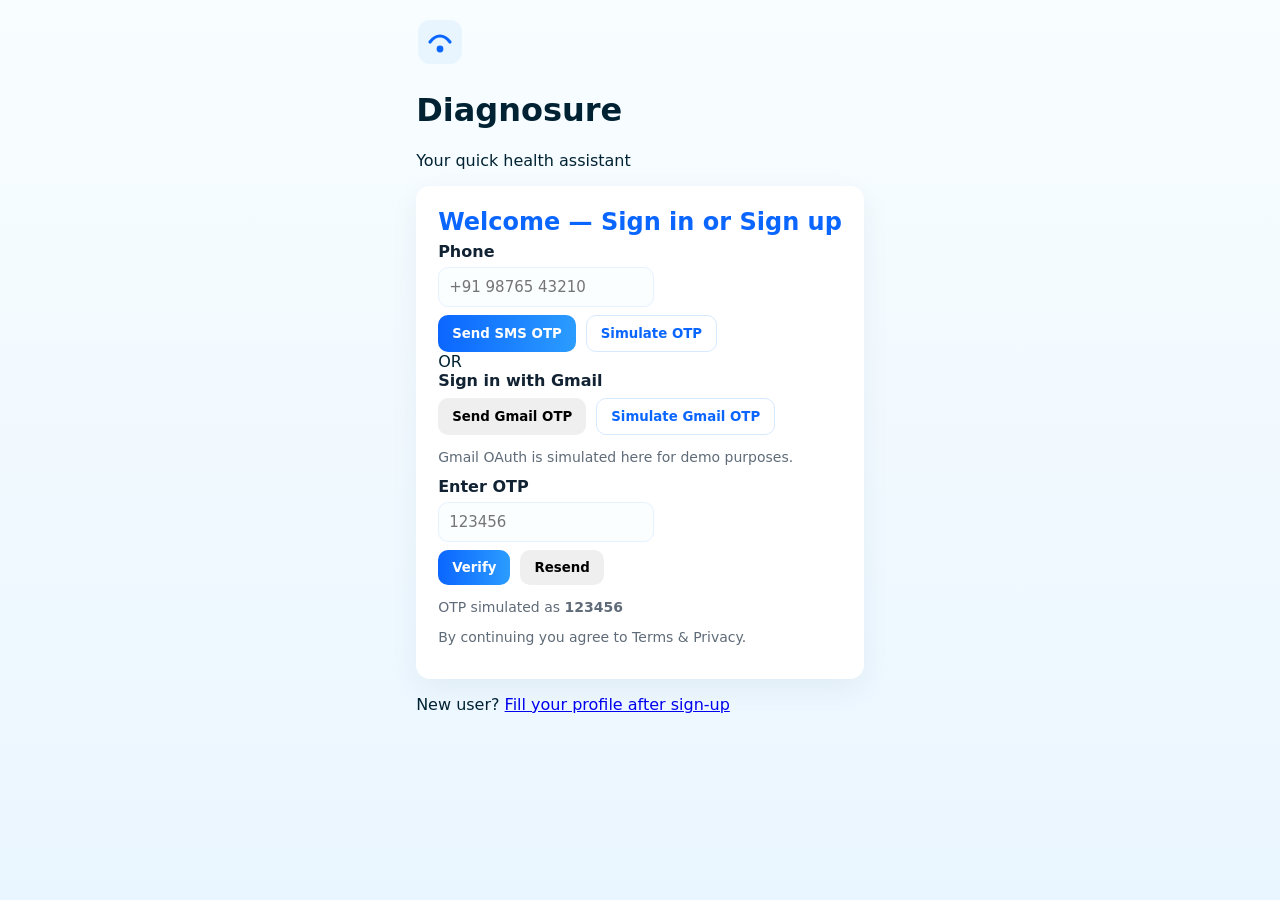
<file: frontend/index.html>
<!doctype html>
<html lang="en">
<head>
  <meta charset="utf-8" />
  <meta name="viewport" content="width=device-width,initial-scale=1" />
  <title>Diagnosure — Login</title>
  <link rel="stylesheet" href="css/styles-login.css" />
  <link rel="icon" type="image/png" href="assets/logo.jpg">
</head>
<body>
  <main class="container">
    <header class="brand">
      <!-- Simple inline SVG logo -->
      <div class="logo" aria-hidden="true">
        <svg width="48" height="48" viewBox="0 0 24 24" fill="none" xmlns="http://www.w3.org/2000/svg">
          <rect x="1" y="1" width="22" height="22" rx="6" fill="#e8f5ff"/>
          <path d="M7 12c1.5-2 3.5-3 5-3s3.5 1 5 3" stroke="#0b66ff" stroke-width="1.6" stroke-linecap="round" stroke-linejoin="round"/>
          <circle cx="12" cy="15.5" r="1.7" fill="#0b66ff"/>
        </svg>
      </div>
      <h1>Diagnosure</h1>
      <p class="subtitle">Your quick health assistant</p>
    </header>

    <section class="card">
      <h2>Welcome — Sign in or Sign up</h2>

      <div class="auth-methods">
        <div class="method">
          <label for="phone">Phone</label>
          <input id="phone" type="tel" placeholder="+91 98765 43210" />
          <div class="row">
            <button id="send-sms-otp" class="btn primary">Send SMS OTP</button>
            <button id="simulate-sms-otp" class="btn outline">Simulate OTP</button>
          </div>
        </div>

        <div class="divider">OR</div>

        <div class="method">
          <label>Sign in with Gmail</label>
          <div class="row">
            <button id="gmail-otp" class="btn google">Send Gmail OTP</button>
            <button id="simulate-gmail" class="btn outline">Simulate Gmail OTP</button>
          </div>
          <p class="muted">Gmail OAuth is simulated here for demo purposes.</p>
        </div>
      </div>

      <div id="otp-section" class="otp hidden">
        <label for="otp-input">Enter OTP</label>
        <input id="otp-input" type="text" placeholder="123456" maxlength="6" />
        <div class="row">
          <button id="verify-otp" class="btn primary">Verify</button>
          <button id="resend-otp" class="btn link">Resend</button>
        </div>
        <p id="otp-info" class="muted">OTP simulated as <strong id="otp-code-display">123456</strong></p>
      </div>

      <p class="muted small">By continuing you agree to Terms & Privacy.</p>
    </section>

    <footer class="footer">
      <p>New user? <a href="profile.html" id="to-profile">Fill your profile after sign-up</a></p>
    </footer>
  </main>

  <script src="js/login.js"></script>
</body>
</html>
</file>
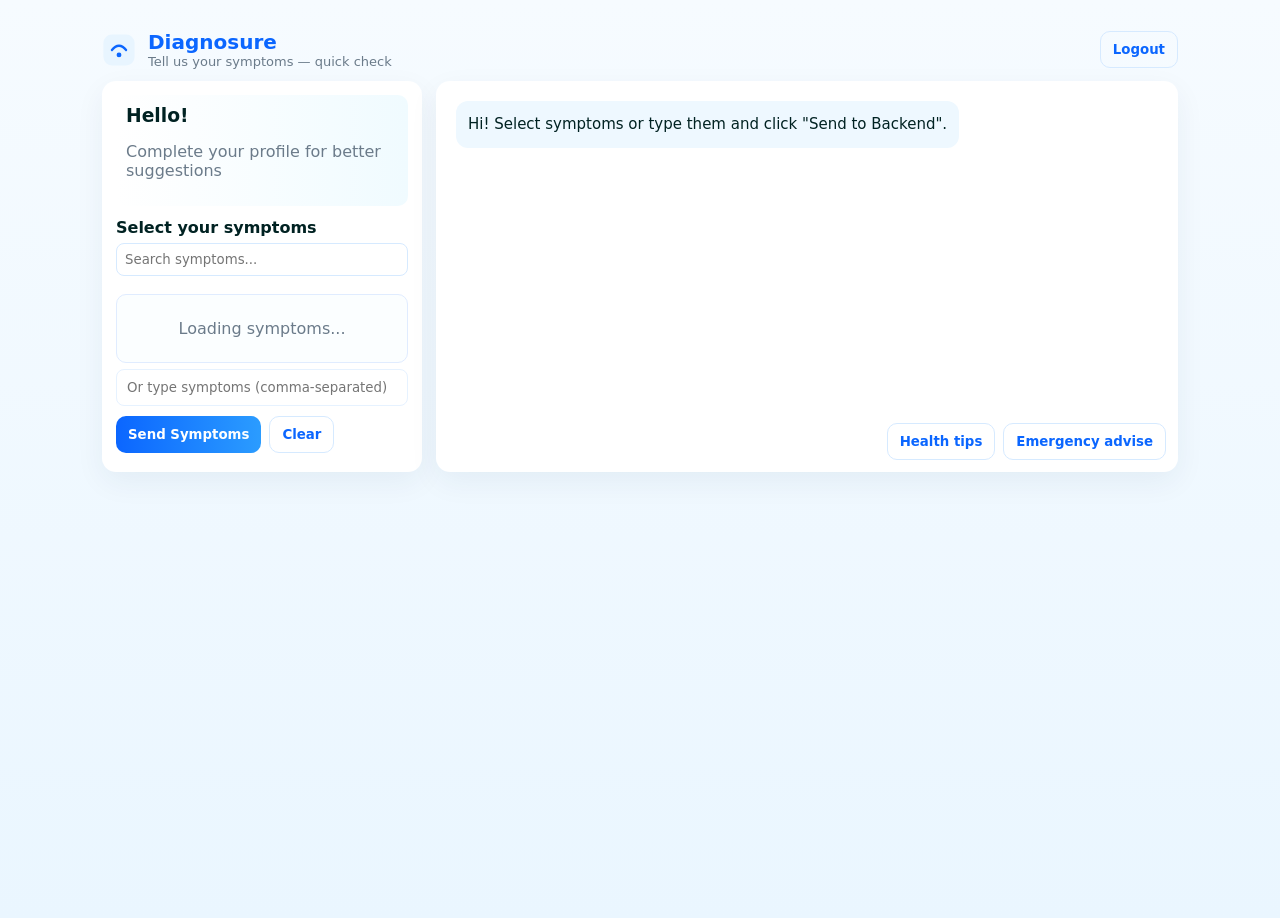
<file: frontend/chat.html>
<!doctype html>
<html lang="en">
<head>
  <meta charset="utf-8"/>
  <meta name="viewport" content="width=device-width,initial-scale=1"/>
  <title>Diagnosure — Chat</title>
  <link rel="stylesheet" href="css/styles-chat.css" />
    <link rel="icon" type="image/png" href="assets/logo.jpg">
</head>
<body>
  <main class="chat-container">
    <header class="header">
      <div class="brand">
        <svg width="34" height="34" viewBox="0 0 24 24" fill="none" xmlns="http://www.w3.org/2000/svg"><rect x="1" y="1" width="22" height="22" rx="6" fill="#e8f5ff"/><path d="M7 12c1.5-2 3.5-3 5-3s3.5 1 5 3" stroke="#0b66ff" stroke-width="1.6" stroke-linecap="round" stroke-linejoin="round"/><circle cx="12" cy="15.5" r="1.7" fill="#0b66ff"/></svg>
        <div>
          <h1>Diagnosure</h1>
          <p class="subtitle">Tell us your symptoms — quick check</p>
        </div>
      </div>
      <div><button id="logout" class="btn outline">Logout</button></div>
    </header>

    <section class="main">
      <aside class="left">
        <div class="profile-card">
          <h3 id="user-name">Hello!</h3>
          <p id="user-meta" class="muted">Complete your profile for better suggestions</p>
        </div>
<!-- ---------- Symptom Selector Panel ---------- -->
<div class="symptom-panel">
  <label>Select your symptoms</label>

  <!-- Search box -->
  <input type="text" id="symptom-search" placeholder="Search symptoms..." />

  <!-- Accordion symptom list (auto-filled from training.csv) -->
  <div id="symptom-accordion" class="accordion">
    <p class="muted" style="text-align:center;">Loading symptoms...</p>
  </div>

  <!-- Hidden select (kept for compatibility with your JS) -->
  <select id="symptom-select" multiple style="display:none;"></select>

  <!-- Optional free-text input -->
  <input type="text" id="symptom-free" placeholder="Or type symptoms (comma-separated)" />

  <div class="row">
    <button id="send-symptoms" class="btn primary">Send Symptoms</button>
    <button id="clear-symptoms" class="btn outline">Clear</button>
  </div>
</div>

          
      </aside>

      <section class="chat-area">
        <div id="chat-log" class="chat-log">
          <div class="bot-msg">Hi! Select symptoms or type them and click "Send to Backend".</div>
        </div>

        <div class="quick-actions">
          <button id="btn-health-tips" class="btn outline">Health tips</button>
          <button id="btn-emergency" class="btn outline">Emergency advise</button>
        </div>

      </section>
    </section>
  </main>

  <script src="js/chat.js"></script>
</body>
</html>
</file>
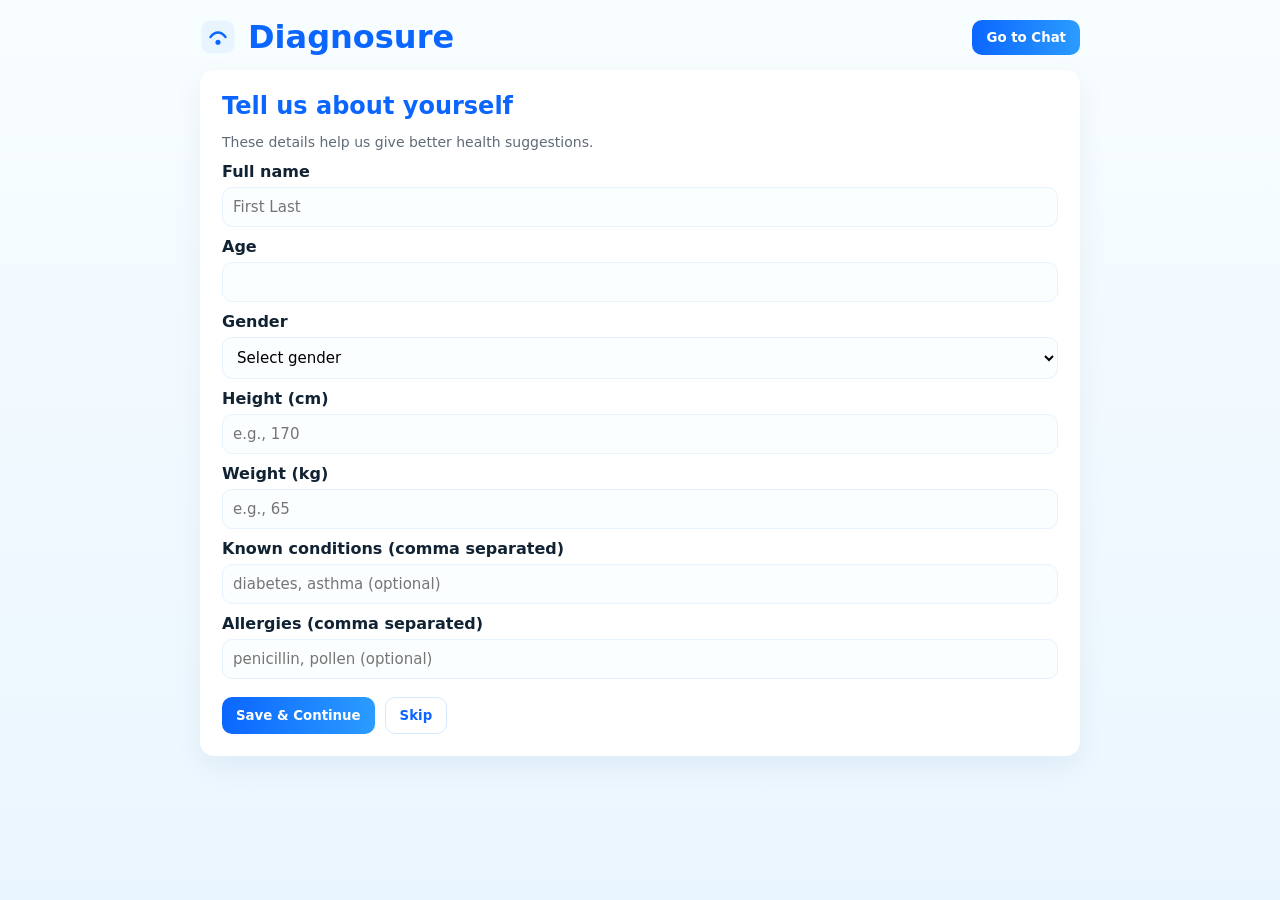
<file: frontend/profile.html>
<!doctype html>
<html lang="en">
<head>
  <meta charset="utf-8" />
  <meta name="viewport" content="width=device-width,initial-scale=1" />
  <title>Diagnosure — Profile</title>
  <link rel="stylesheet" href="css/styles-profile.css" />
  <link rel="icon" type="image/png" href="assets/logo.jpg">
</head>
<body>
  <main class="wrap">
    <header class="topbar">
      <div class="brand">
        <svg width="36" height="36" viewBox="0 0 24 24" fill="none" xmlns="http://www.w3.org/2000/svg"><rect x="1" y="1" width="22" height="22" rx="6" fill="#e8f5ff"/><path d="M7 12c1.5-2 3.5-3 5-3s3.5 1 5 3" stroke="#0b66ff" stroke-width="1.6" stroke-linecap="round" stroke-linejoin="round"/><circle cx="12" cy="15.5" r="1.7" fill="#0b66ff"/></svg>
        <h1>Diagnosure</h1>
      </div>
      <div>
        <button id="to-chat" class="btn primary">Go to Chat</button>
      </div>
    </header>

    <section class="card">
      <h2>Tell us about yourself</h2>
      <p class="muted">These details help us give better health suggestions.</p>

      <form id="profile-form" class="form">
        <label>
          Full name
          <input id="name" required placeholder="First Last" />
        </label>

        <label>
          Age
          <input id="age" type="number" min="0" max="120" required />
        </label>

        <label>
          Gender
          <select id="gender" required>
            <option value="">Select gender</option>
            <option>Female</option>
            <option>Male</option>
            <option>Non-binary</option>
            <option>Prefer not to say</option>
          </select>
        </label>

        <label>
          Height (cm)
          <input id="height" type="number" min="30" max="250" placeholder="e.g., 170"/>
        </label>

        <label>
          Weight (kg)
          <input id="weight" type="number" min="2" max="500" placeholder="e.g., 65"/>
        </label>

        <label>
          Known conditions (comma separated)
          <input id="conditions" placeholder="diabetes, asthma (optional)" />
        </label>

        <label>
          Allergies (comma separated)
          <input id="allergies" placeholder="penicillin, pollen (optional)" />
        </label>

        <div class="row">
          <button type="submit" class="btn primary">Save & Continue</button>
          <button id="skip" type="button" class="btn outline">Skip</button>
        </div>
      </form>
    </section>
  </main>

  <script src="js/profile.js"></script>
</body>
</html>
</file>
<file: frontend/css/styles-login.css>
/* --- General styles --- */
* {
  box-sizing: border-box;
  font-family: Inter, system-ui, Segoe UI, Roboto, Arial, sans-serif;
}

body {
  margin: 0;
  background: linear-gradient(180deg, #f8fdff, #eaf6ff);
  color: #012233;
  min-height: 100vh;
  padding: 18px;
  display: flex;
  justify-content: center;
}

/* --- Layout wrapper --- */
.wrap {
  width: 100%;
  max-width: 880px;
}

/* --- Top bar --- */
.topbar {
  display: flex;
  justify-content: space-between;
  align-items: center;
  margin-bottom: 14px;
}

.topbar .brand {
  display: flex;
  align-items: center;
  gap: 12px;
}

.topbar h1 {
  margin: 0;
  color: #0b66ff;
}

/* --- Card container --- */
.card {
  background: #ffffff;
  padding: 22px;
  border-radius: 14px;
  box-shadow: 0 10px 30px rgba(6, 44, 90, 0.06);
}

/* --- Headings and text --- */
h2 {
  margin: 0 0 6px 0;
  color: #0b66ff;
}

.muted {
  color: #5f6b78;
  font-size: 14px;
  margin-bottom: 12px;
}

/* --- Form styling --- */
.form {
  display: grid;
  gap: 10px;
}

label {
  display: flex;
  flex-direction: column;
  font-weight: 600;
  color: #123;
}

input,
select {
  padding: 10px;
  border-radius: 10px;
  border: 1px solid #e6f2ff;
  background: #fbfeff;
  margin-top: 6px;
  font-size: 15px;
}

/* --- Row layout --- */
.row {
  display: flex;
  gap: 10px;
  margin-top: 8px;
}

/* --- Buttons --- */
.btn {
  padding: 10px 14px;
  border-radius: 10px;
  border: none;
  cursor: pointer;
  font-weight: 600;
}

.btn.primary {
  background: linear-gradient(90deg, #0b66ff, #2b9cff);
  color: white;
}

.btn.outline {
  background: transparent;
  border: 1px solid #d6eaff;
  color: #0b66ff;
}

/* --- Responsive --- */
@media (max-width: 600px) {
  .row {
    flex-direction: column;
  }
}
</file>
<file: frontend/css/styles-chat.css>
/* ---------- General ---------- */
* {
  box-sizing: border-box;
  font-family: Inter, system-ui, Segoe UI, Roboto, Arial, sans-serif;
}

body {
  margin: 0;
  background: linear-gradient(180deg, #f6fbff, #eaf6ff);
  color: #002222;
  min-height: 100vh;
}

/* ---------- Chat Container ---------- */
.chat-container {
  max-width: 1100px;
  margin: 18px auto;
  padding: 12px;
}

/* ---------- Header ---------- */
.header {
  display: flex;
  justify-content: space-between;
  align-items: center;
  margin-bottom: 12px;
}

.header .brand {
  display: flex;
  align-items: center;
  gap: 12px;
}

.header h1 {
  margin: 0;
  color: #0b66ff;
  font-size: 20px;
}

.header .subtitle {
  margin: 0;
  font-size: 13px;
  color: #6b7b8a;
}

/* ---------- Layout ---------- */
.main {
  display: grid;
  grid-template-columns: 320px 1fr;
  gap: 14px;
}

/* ---------- Left Panel ---------- */
.left {
  background: #ffffff;
  padding: 14px;
  border-radius: 14px;
  box-shadow: 0 10px 30px rgba(6, 44, 90, 0.06);
}

/* ---------- Profile Card ---------- */
.profile-card {
  background: linear-gradient(90deg, #ffffff, #f0fbff);
  padding: 10px;
  border-radius: 10px;
  margin-bottom: 12px;
}

.profile-card h3 {
  margin: 0;
}

/* ---------- Symptom Panel ---------- */
.symptom-panel label {
  display: block;
  font-weight: 600;
  margin-top: 8px;
}

select[multiple] {
  width: 100%;
  min-height: 130px;
  padding: 8px;
  border-radius: 8px;
  border: 1px solid #e6f2ff;
  background: #fbfeff;
}

input {
  width: 100%;
  padding: 10px;
  border-radius: 8px;
  border: 1px solid #e6f2ff;
  margin-top: 6px;
}

/* ---------- Rows and Buttons ---------- */
.row {
  display: flex;
  gap: 8px;
  margin-top: 10px;
}

.btn {
  padding: 10px 12px;
  border-radius: 10px;
  border: none;
  cursor: pointer;
  font-weight: 600;
}

.btn.primary {
  background: linear-gradient(90deg, #0b66ff, #2b9cff);
  color: white;
}

.btn.outline {
  background: transparent;
  border: 1px solid #d6eaff;
  color: #0b66ff;
}

/* ---------- Chat Area ---------- */
.chat-area {
  background: #ffffff;
  border-radius: 14px;
  padding: 12px;
  display: flex;
  flex-direction: column;
  box-shadow: 0 10px 30px rgba(6, 44, 90, 0.06);
}

.chat-log {
  flex: 1;
  overflow-y: auto;
  padding: 8px;
  min-height: 320px;
  display: flex;
  flex-direction: column;
  gap: 12px;

  /* text wrapping fix */
  word-wrap: break-word;
  overflow-wrap: break-word;
}

/* ---------- Messages ---------- */
.bot-msg,
.user-msg {
  padding: 12px;
  border-radius: 12px;
  max-width: 85%;
  font-size: 15px;
  line-height: 1.5;
  word-wrap: break-word;
  overflow-wrap: break-word;
  white-space: pre-wrap;
}

.bot-msg {
  align-self: flex-start;
  background: #eef8ff;
}

.user-msg {
  align-self: flex-end;
  background: linear-gradient(90deg, #0b66ff, #2b9cff);
  color: white;
}

/* ---------- Quick Actions ---------- */
.quick-actions {
  display: flex;
  gap: 8px;
  justify-content: flex-end;
  margin-top: 10px;
}

/* ---------- Muted Text ---------- */
.muted {
  color: #6b7b8a;
}

/* ---------- Responsive ---------- */
@media (max-width: 880px) {
  .main {
    grid-template-columns: 1fr;
  }
  .left {
    order: 2;
  }
  .chat-area {
    order: 1;
  }
}

/* ---------- Accordion (Symptom Selector) ---------- */
.accordion {
  border: 1px solid #e0ecff;
  border-radius: 10px;
  background: #fbfeff;
  margin-top: 10px;
  padding: 8px;
  max-height: 300px;
  overflow-y: auto;
  transition: all 0.2s ease-in-out;
}

.accordion-item {
  border-bottom: 1px solid #e6f2ff;
  margin-bottom: 4px;
}

.accordion-header {
  cursor: pointer;
  padding: 8px;
  font-weight: 600;
  color: #0b66ff;
  display: flex;
  justify-content: space-between;
  align-items: center;
  background: #f5faff;
  border-radius: 6px;
  transition: background 0.2s;
}

.accordion-header:hover {
  background: #e8f3ff;
}

.accordion-body {
  display: none;
  padding: 6px 12px;
}

.accordion-body.active {
  display: block;
}

.symptom-checkbox {
  display: block;
  margin: 4px 0;
  font-size: 14px;
}

#symptom-search {
  width: 100%;
  padding: 8px;
  border: 1px solid #d6eaff;
  border-radius: 8px;
  margin-bottom: 8px;
}

.accordion::-webkit-scrollbar {
  width: 8px;
}
.accordion::-webkit-scrollbar-thumb {
  background: #c9e3ff;
  border-radius: 4px;
}

/* ---------- RESULT BOX (OPTIONAL) ---------- */
.result-box {
  background: #f4f9ff;
  border-left: 5px solid #007bff;
  padding: 15px;
  border-radius: 12px;
  margin-top: 10px;
  font-family: "Poppins", sans-serif;
  color: #333;
}
.result-box h3 {
  margin-bottom: 8px;
  color: #007bff;
}
.result-box ul {
  margin: 5px 0 0 15px;
  padding: 0;
}
.result-box li {
  list-style: circle;
  margin-bottom: 3px;
}

/* ---------- DIAGNOSIS RESULT CARD (FINAL FIX) ---------- */
.result-card {
  background: #f8fbff;
  border: 2px solid #cfe2ff;
  border-radius: 12px;
  padding: 14px 16px;
  margin-top: 10px;
  color: #1a1a1a;
  font-family: 'Poppins', sans-serif;
  line-height: 1.5;
  box-shadow: 0 2px 5px rgba(0,0,0,0.05);

  /* prevent overflow */
  word-wrap: break-word;
  overflow-wrap: break-word;
  white-space: normal;
  max-width: 100%;
}

.result-card ul {
  margin: 6px 0 0 16px;
  padding: 0;
  max-height: 200px; /* scroll */
  overflow-y: auto;
}

.result-card li {
  list-style-type: disc;
  margin-bottom: 4px;
}
</file>
<file: frontend/css/styles-profile.css>
/* -------- General -------- */
* {
  box-sizing: border-box;
  font-family: Inter, system-ui, Segoe UI, Roboto, Arial, sans-serif;
}

body {
  margin: 0;
  background: linear-gradient(180deg, #f8fdff, #eaf6ff);
  color: #002233;
  min-height: 100vh;
  padding: 18px;
  display: flex;
  justify-content: center;
}

/* -------- Wrapper -------- */
.wrap {
  width: 100%;
  max-width: 880px;
}

/* -------- Top Bar -------- */
.topbar {
  display: flex;
  justify-content: space-between;
  align-items: center;
  margin-bottom: 14px;
}

.topbar .brand {
  display: flex;
  align-items: center;
  gap: 12px;
}

.topbar h1 {
  margin: 0;
  color: #0b66ff;
}

/* -------- Card Style -------- */
.card {
  background: #ffffff;
  padding: 22px;
  border-radius: 14px;
  box-shadow: 0 10px 30px rgba(6, 44, 90, 0.06);
}

/* -------- Headings -------- */
h2 {
  margin: 0 0 6px 0;
  color: #0b66ff;
}

/* -------- Muted Text -------- */
.muted {
  color: #5f6b78;
  font-size: 14px;
  margin-bottom: 12px;
}

/* -------- Form Elements -------- */
.form {
  display: grid;
  gap: 10px;
}

label {
  display: flex;
  flex-direction: column;
  font-weight: 600;
  color: #112233;
}

input,
select {
  padding: 10px;
  border-radius: 10px;
  border: 1px solid #e6f2ff;
  background: #fbfeff;
  margin-top: 6px;
  font-size: 15px;
}

/* -------- Rows -------- */
.row {
  display: flex;
  gap: 10px;
  margin-top: 8px;
}

/* -------- Buttons -------- */
.btn {
  padding: 10px 14px;
  border-radius: 10px;
  border: none;
  cursor: pointer;
  font-weight: 600;
}

/* Primary Button */
.btn.primary {
  background: linear-gradient(90deg, #0b66ff, #2b9cff);
  color: white;
}

/* Outline Button */
.btn.outline {
  background: transparent;
  border: 1px solid #d6eaff;
  color: #0b66ff;
}

/* -------- Responsive -------- */
@media (max-width: 600px) {
  .row {
    flex-direction: column;
  }
}
</file>
